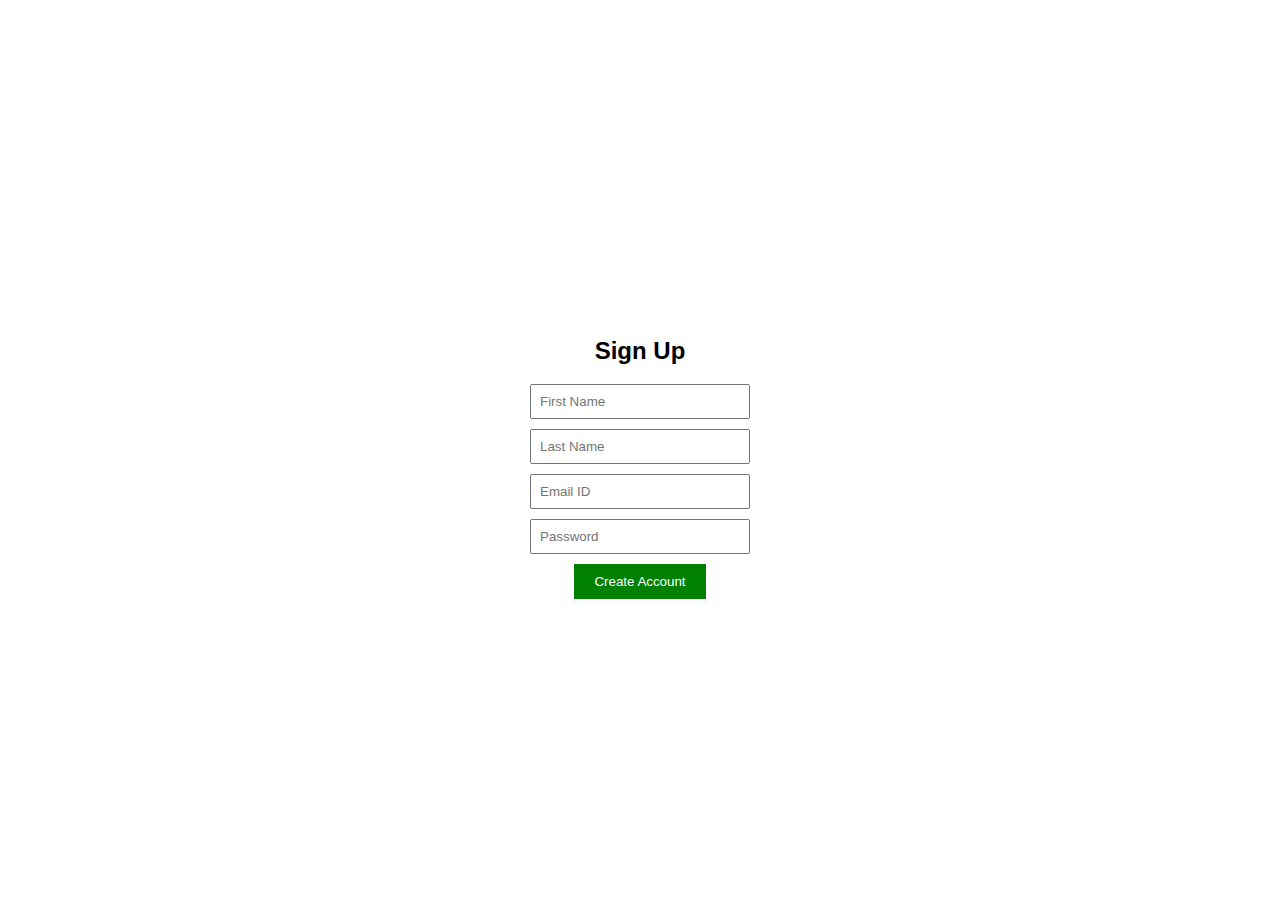
<file: index.html>
<!DOCTYPE html>
<html lang="en">
<head>
  <meta charset="UTF-8">
  <title>Sign Up Form</title>
  <style>
    body {
      font-family: Arial, sans-serif;
      display: flex;
      justify-content: center;
      align-items: center;
      height: 100vh;
    }

    .signup-form {
      text-align: center;
    }

    .signup-form input {
      display: block;
      margin: 10px auto;
      padding: 8px;
      width: 200px;
    }

    .signup-form button {
      background-color: green;
      color: white;
      border: none;
      padding: 10px 20px;
      cursor: pointer;
    }
  </style>
</head>
<body>
  <div class="signup-form">
    <h2>Sign Up</h2>
    <input type="text" id="firstName" placeholder="First Name">
    <input type="text" id="lastName" placeholder="Last Name">
    <input type="email" id="email" placeholder="Email ID">
    <input type="password" id="password" placeholder="Password">
    <button onclick="showPassword()">Create Account</button>
  </div>

  <script>
    function showPassword() {
      let password = document.getElementById("password").value;
      alert("Your password is: " + password);
    }
  </script>
</body>
</html>
</file>
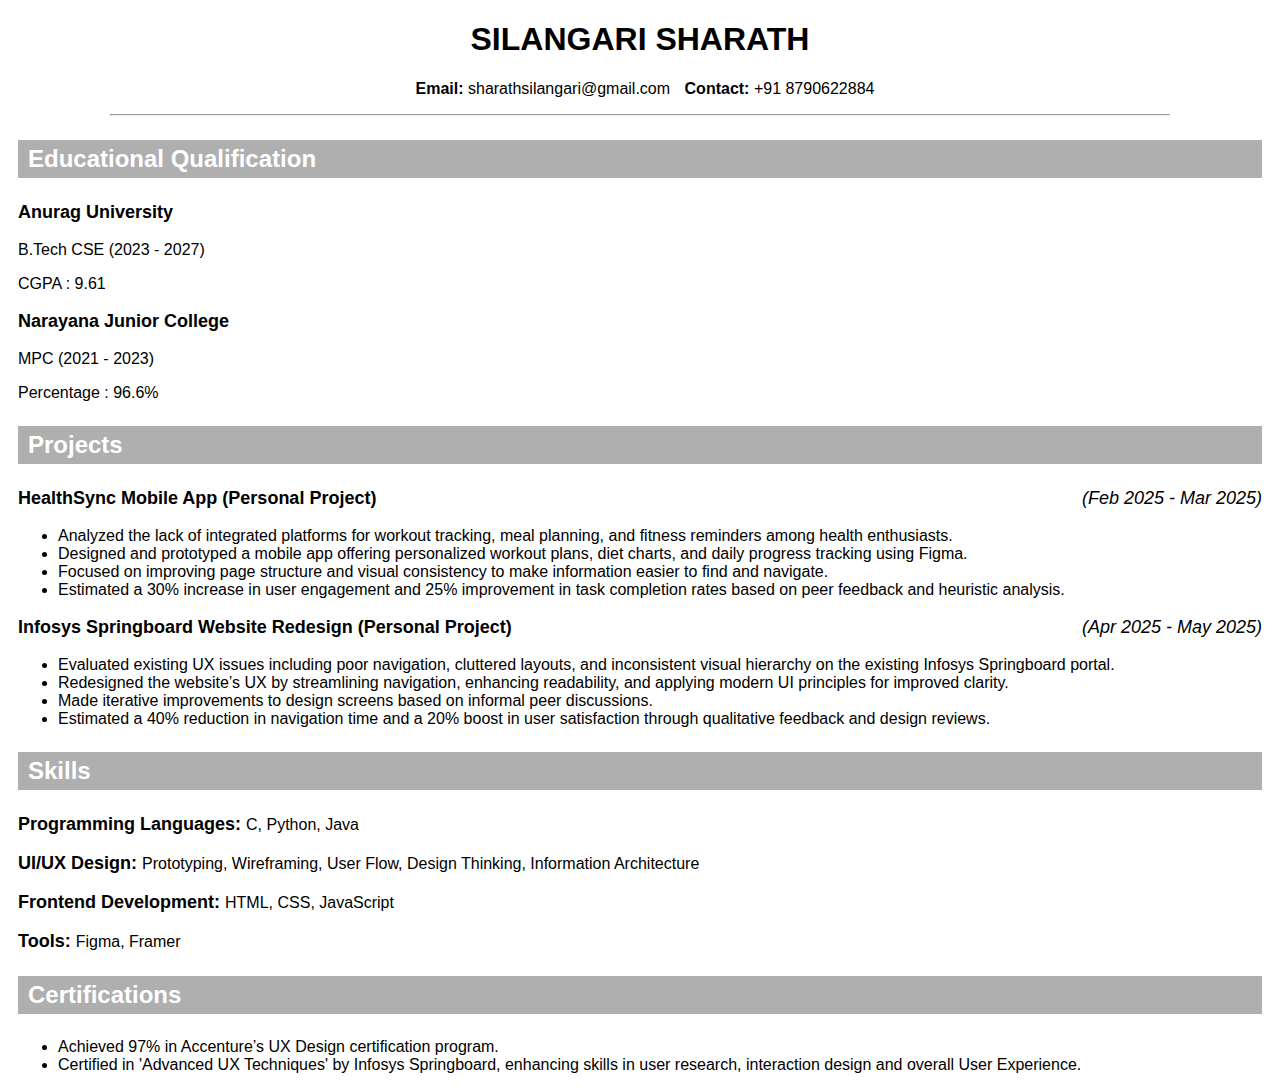
<file: internal.html>
<!DOCTYPE html>
<html lang="en">
<head>
    <style>
        body {
    padding-left: 10px;
    padding-right: 10px;
    font-family: Arial, Helvetica, sans-serif;
}

h1 {
    text-align: center;
}

.contact {
    text-align: center;
}

.bold {
    font-weight: bold;
    margin-left: 10px;
}

.divider {
    width: 85%;
}

.section-title {
    font-size: 24px;
    font-weight: 550;
    color: white;
    background-color: rgb(175, 175, 175);
    padding: 5px 10px;
}

.institution {
    font-weight: bold;
    font-size: 18px;
}

.project-title {
    font-weight: bold;
    font-size: 18px;
}

.date {
    font-style: italic;
    font-weight: 400;
    float: right;
}

.skill {
    font-size: 18px;
    font-weight: 500;
}

.skill .value {
    font-size: 16px;
    font-weight: 400;
}

    </style>
    <meta charset="UTF-8">
    <meta name="viewport" content="width=device-width, initial-scale=1.0">
    <title>Sharath/Resume</title>
    <link rel="stylesheet" href="res.css">
</head>
<body>
    <h1>SILANGARI SHARATH</h1>
    <p class="contact">
        <span class="bold">Email:</span> sharathsilangari@gmail.com 
        <span class="bold">Contact:</span> +91 8790622884
    </p>
    <hr class="divider">
    
    <p class="section-title">Educational Qualification</p>
    <p class="institution">Anurag University</p>
    <p>B.Tech CSE (2023 - 2027)</p>
    <p>CGPA : 9.61</p>
    <p class="institution">Narayana Junior College</p>
    <p>MPC (2021 - 2023)</p>
    <p>Percentage : 96.6%</p>

    <p class="section-title">Projects</p>
    <p class="project-title">
        HealthSync Mobile App (Personal Project)
        <span class="date">(Feb 2025 - Mar 2025)</span>
    </p>
    <ul>
        <li>Analyzed the lack of integrated platforms for workout tracking, meal planning, and fitness reminders among health enthusiasts.</li>
        <li>Designed and prototyped a mobile app offering personalized workout plans, diet charts, and daily progress tracking using Figma.</li>
        <li>Focused on improving page structure and visual consistency to make information easier to find and navigate.</li>
        <li>Estimated a 30% increase in user engagement and 25% improvement in task completion rates based on peer feedback and heuristic analysis.</li>
    </ul>

    <p class="project-title">
        Infosys Springboard Website Redesign (Personal Project)
        <span class="date">(Apr 2025 - May 2025)</span>
    </p>
    <ul>
        <li>Evaluated existing UX issues including poor navigation, cluttered layouts, and inconsistent visual hierarchy on the existing Infosys Springboard portal.</li>
        <li>Redesigned the website’s UX by streamlining navigation, enhancing readability, and applying modern UI principles for improved clarity.</li>
        <li>Made iterative improvements to design screens based on informal peer discussions.</li>
        <li>Estimated a 40% reduction in navigation time and a 20% boost in user satisfaction through qualitative feedback and design reviews.</li>
    </ul>

    <p class="section-title">Skills</p>
    <p class="skill"><strong>Programming Languages:</strong> <span class="value">C, Python, Java</span></p>
    <p class="skill"><strong>UI/UX Design:</strong> <span class="value">Prototyping, Wireframing, User Flow, Design Thinking, Information Architecture</span></p>
    <p class="skill"><strong>Frontend Development:</strong> <span class="value">HTML, CSS, JavaScript</span></p>
    <p class="skill"><strong>Tools:</strong> <span class="value">Figma, Framer</span></p>

    <p class="section-title">Certifications</p>
    <ul>
        <li>Achieved 97% in Accenture’s UX Design certification program.</li>
        <li>Certified in 'Advanced UX Techniques' by Infosys Springboard, enhancing skills in user research, interaction design and overall User Experience.</li>
    </ul>
</body>
</html>
</file>
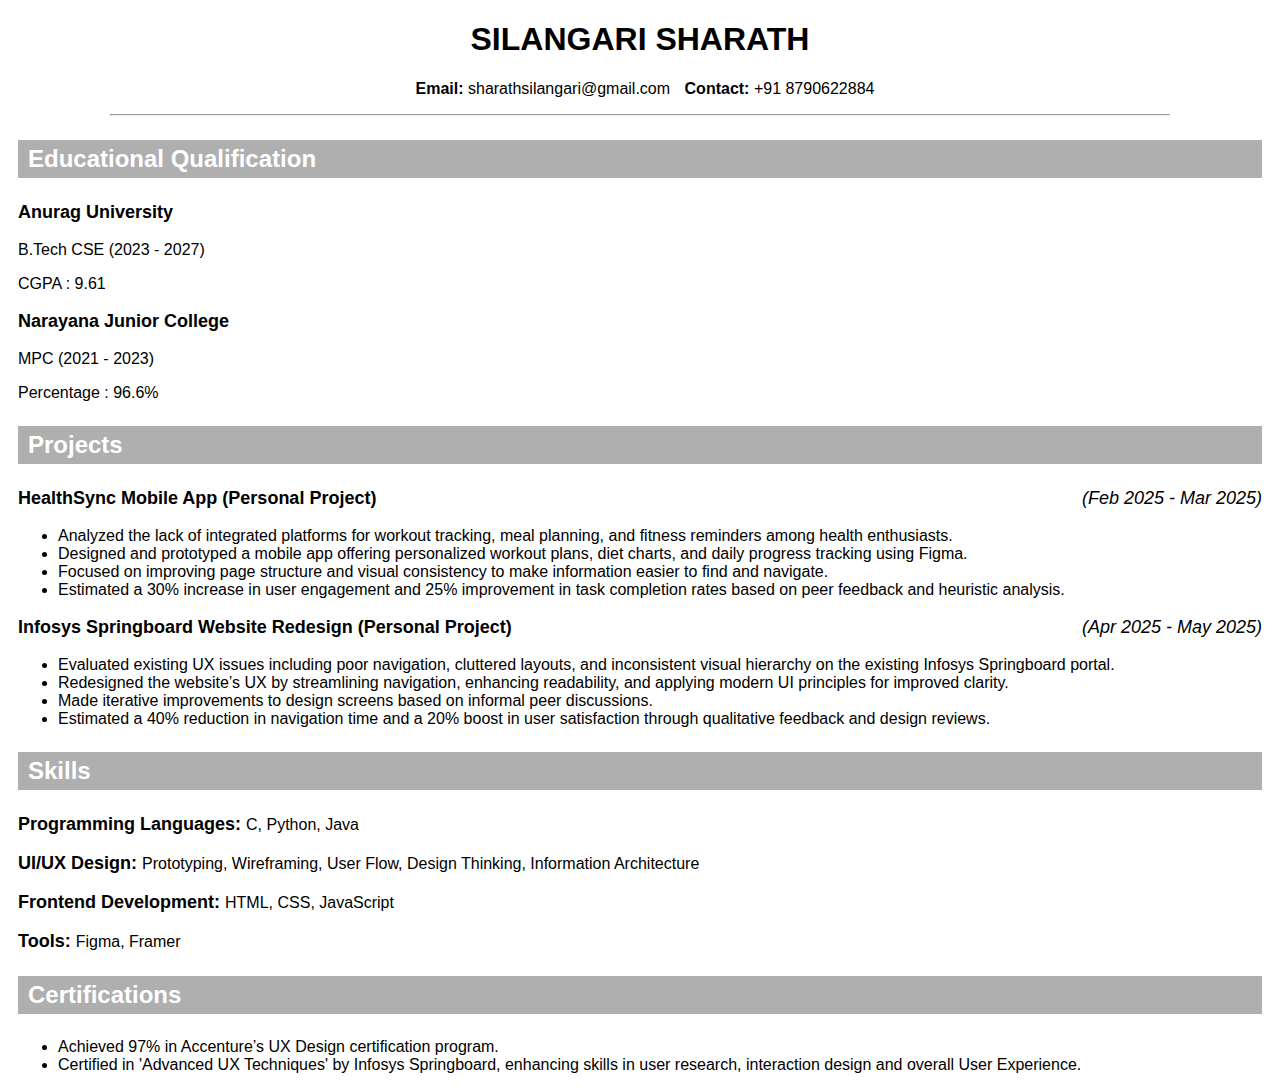
<file: res.html>
<!DOCTYPE html>
<html lang="en">
<head>
    <meta charset="UTF-8">
    <meta name="viewport" content="width=device-width, initial-scale=1.0">
    <title>Sharath/Resume</title>
    <link rel="stylesheet" href="res.css">
</head>
<body>
    <h1>SILANGARI SHARATH</h1>
    <p class="contact">
        <span class="bold">Email:</span> sharathsilangari@gmail.com 
        <span class="bold">Contact:</span> +91 8790622884
    </p>
    <hr class="divider">
    
    <p class="section-title">Educational Qualification</p>
    <p class="institution">Anurag University</p>
    <p>B.Tech CSE (2023 - 2027)</p>
    <p>CGPA : 9.61</p>
    <p class="institution">Narayana Junior College</p>
    <p>MPC (2021 - 2023)</p>
    <p>Percentage : 96.6%</p>

    <p class="section-title">Projects</p>
    <p class="project-title">
        HealthSync Mobile App (Personal Project)
        <span class="date">(Feb 2025 - Mar 2025)</span>
    </p>
    <ul>
        <li>Analyzed the lack of integrated platforms for workout tracking, meal planning, and fitness reminders among health enthusiasts.</li>
        <li>Designed and prototyped a mobile app offering personalized workout plans, diet charts, and daily progress tracking using Figma.</li>
        <li>Focused on improving page structure and visual consistency to make information easier to find and navigate.</li>
        <li>Estimated a 30% increase in user engagement and 25% improvement in task completion rates based on peer feedback and heuristic analysis.</li>
    </ul>

    <p class="project-title">
        Infosys Springboard Website Redesign (Personal Project)
        <span class="date">(Apr 2025 - May 2025)</span>
    </p>
    <ul>
        <li>Evaluated existing UX issues including poor navigation, cluttered layouts, and inconsistent visual hierarchy on the existing Infosys Springboard portal.</li>
        <li>Redesigned the website’s UX by streamlining navigation, enhancing readability, and applying modern UI principles for improved clarity.</li>
        <li>Made iterative improvements to design screens based on informal peer discussions.</li>
        <li>Estimated a 40% reduction in navigation time and a 20% boost in user satisfaction through qualitative feedback and design reviews.</li>
    </ul>

    <p class="section-title">Skills</p>
    <p class="skill"><strong>Programming Languages:</strong> <span class="value">C, Python, Java</span></p>
    <p class="skill"><strong>UI/UX Design:</strong> <span class="value">Prototyping, Wireframing, User Flow, Design Thinking, Information Architecture</span></p>
    <p class="skill"><strong>Frontend Development:</strong> <span class="value">HTML, CSS, JavaScript</span></p>
    <p class="skill"><strong>Tools:</strong> <span class="value">Figma, Framer</span></p>

    <p class="section-title">Certifications</p>
    <ul>
        <li>Achieved 97% in Accenture’s UX Design certification program.</li>
        <li>Certified in 'Advanced UX Techniques' by Infosys Springboard, enhancing skills in user research, interaction design and overall User Experience.</li>
    </ul>
</body>
</html>
</file>
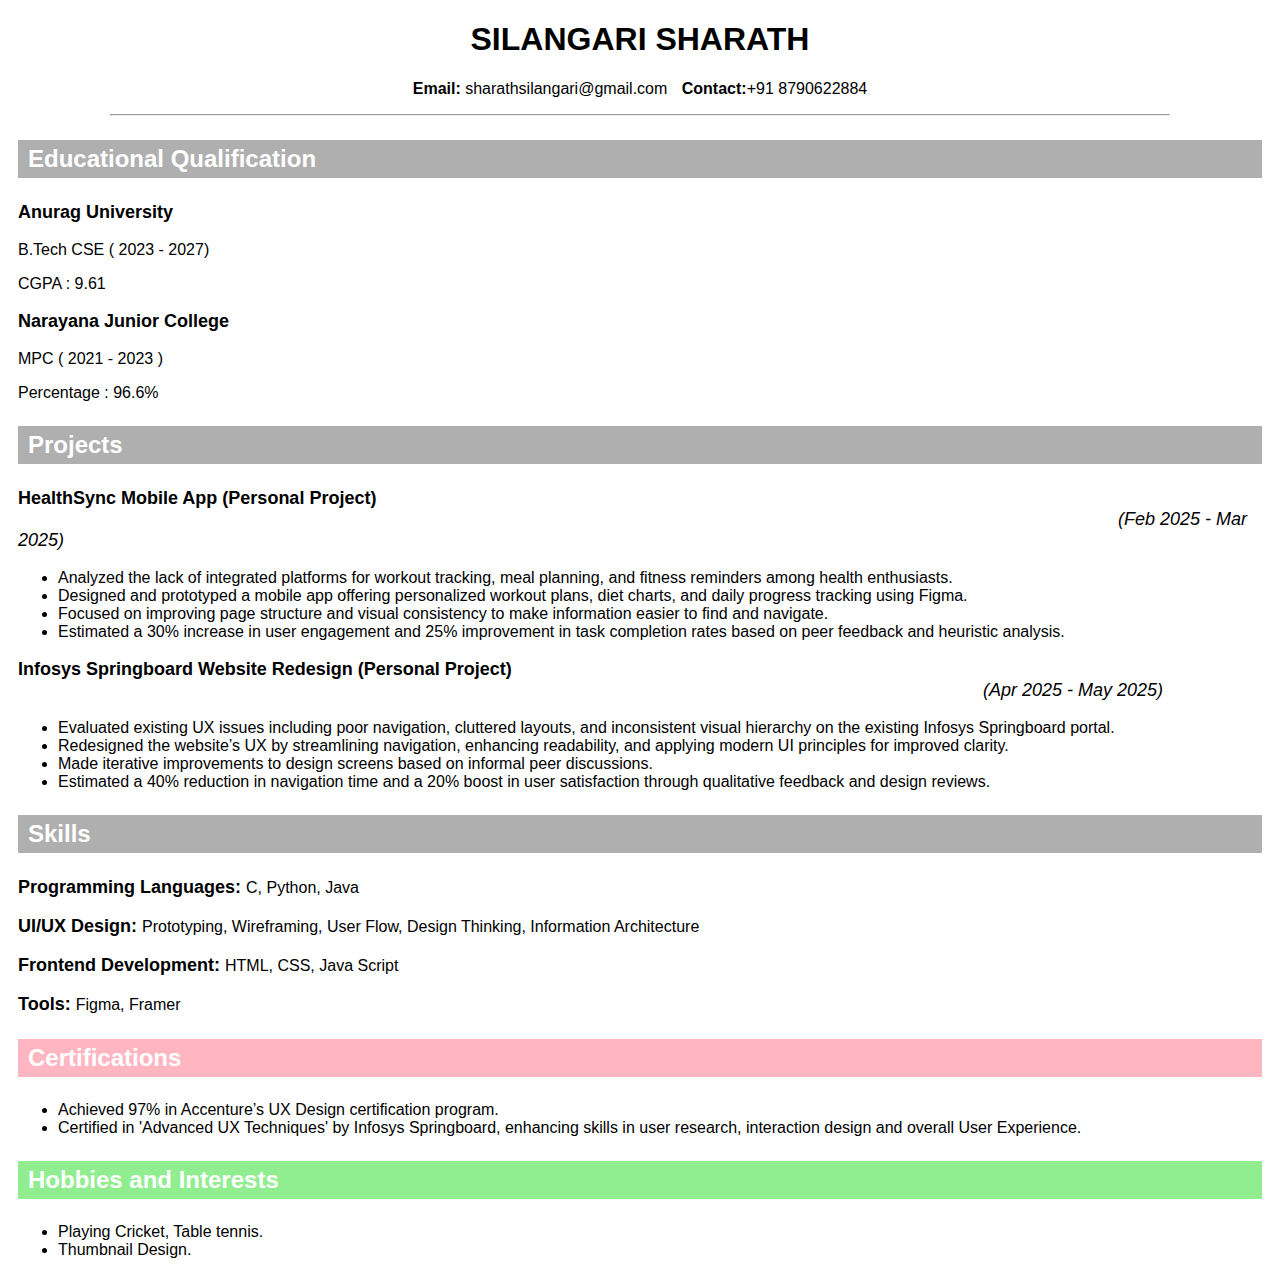
<file: resume.html>
<!DOCTYPE html>
<html lang="en">
<head>
    <style>
        body{
            padding-left: 10px;
            padding-right: 10px;
            font-family: Arial, Helvetica, sans-serif;
        }

        h1{
            text-align: center;
            color: blue;
            font-family: Arial, Helvetica, sans-serif;
        }
        
    </style>
    <meta charset="UTF-8">
    <meta name="viewport" content="width=device-width, initial-scale=1.0">
    <title>Sharath/Resume</title>
</head>
<body>
    <h1 style="color: black;">SILANGARI SHARATH</h1>
    <p style="text-align: center;"><span style="font-weight: bold;">Email:</span> sharathsilangari@gmail.com <span style="margin-left: 10px;font-weight: bold;">Contact:</span>+91 8790622884</p>
    <hr style="width: 85%;">
    <p style="font-size: 24px;font-weight: 550;color: white;background-color: rgb(175, 175, 175);padding: 5px 10px ;">Educational Qualification</p>
    <p style="font-weight: bold;font-size: 18px;">Anurag University</p>
    <p>B.Tech CSE ( 2023 - 2027)</p>
    <p>CGPA : 9.61</p>
    <p style="font-weight: bold;font-size: 18px">Narayana Junior College</p>
    <p>MPC ( 2021 - 2023 )</p>
    <p>Percentage : 96.6%</p>
    <p style="font-size: 24px;font-weight: 550;color: white;background-color: rgb(175, 175, 175);padding: 5px 10px ;">Projects</p>
    <p style="font-weight: bold;font-size: 18px">  HealthSync Mobile App (Personal Project)  <span style="font-style: italic;font-weight: 400;margin-left: 1100px;">(Feb 2025 - Mar 2025)</span></p>
    <ul>
        <li>Analyzed the lack of integrated platforms for workout tracking, meal planning, and fitness reminders among health enthusiasts.</li>
        <li>Designed and prototyped a mobile app offering personalized workout plans, diet charts, 
                 and daily progress tracking using Figma.</li>
        <li>Focused on improving page structure and visual consistency to make information easier  
                 to find and navigate.</li>
        <li>Estimated a 30% increase in user engagement and 25% improvement in task completion  
                 rates based on peer feedback and heuristic analysis.</li>
    </ul>
    <p style="font-weight: bold;font-size: 18px">   Infosys Springboard Website Redesign (Personal Project)  <span style="font-style: italic;font-weight: 400;margin-left: 965px;">(Apr 2025 - May 2025)</span></p>
    <ul>
        <li>Evaluated existing UX issues including poor navigation, cluttered layouts, and inconsistent  
visual hierarchy on the existing Infosys Springboard portal.</li>
        <li>Redesigned the website’s UX by streamlining navigation, enhancing readability, and 
                 applying modern UI principles for improved clarity.</li>
        <li>Made iterative improvements to design screens based on informal peer discussions.</li>
        <li>Estimated a 40% reduction in navigation time and a 20% boost in user satisfaction 
                 through qualitative feedback and design reviews.</li>
    </ul>
    <p style="font-size: 24px;font-weight: 550;color: white;background-color: rgb(175, 175, 175);padding: 5px 10px ;">Skills</p>
    <p style="font-size: 18px;font-weight: 550;">Programming Languages: <span style="font-size: 16px;font-weight: 400;">C, Python, Java</span></p>
    <p style="font-size: 18px;font-weight: 550;">UI/UX Design: <span style="font-size: 16px;font-weight: 400;">Prototyping, Wireframing, User Flow, Design Thinking, Information Architecture</span></p>
    <p style="font-size: 18px;font-weight: 550;">Frontend Development: <span style="font-size: 16px;font-weight: 400;">HTML, CSS, Java Script</span></p>
    <p style="font-size: 18px;font-weight: 550;">Tools: <span style="font-size: 16px;font-weight: 400;">Figma, Framer</span></p>
    <p style="font-size: 24px;font-weight: 550;color: white;background-color: lightpink;padding: 5px 10px ;">Certifications</p>
    <ul>
        <li>
            Achieved 97% in Accenture’s UX Design certification program.
        </li>
        <li>
            Certified in 'Advanced UX Techniques' by Infosys Springboard, enhancing skills  
in user research, interaction design and overall User Experience.
        </li>
    </ul>
    <p style="font-size: 24px;font-weight: 550;color: white;background-color: lightgreen;padding: 5px 10px ;">Hobbies and Interests</p>
    <ul>
        <li>
            Playing Cricket, Table tennis.
        </li>
        <li>
            Thumbnail Design.
        </li>
    </ul>
</body>
</html>
</file>
<file: res.css>
body {
    padding-left: 10px;
    padding-right: 10px;
    font-family: Arial, Helvetica, sans-serif;
}

h1 {
    text-align: center;
}

.contact {
    text-align: center;
}

.bold {
    font-weight: bold;
    margin-left: 10px;
}

.divider {
    width: 85%;
}

.section-title {
    font-size: 24px;
    font-weight: 550;
    color: white;
    background-color: rgb(175, 175, 175);
    padding: 5px 10px;
}

.institution {
    font-weight: bold;
    font-size: 18px;
}

.project-title {
    font-weight: bold;
    font-size: 18px;
}

.date {
    font-style: italic;
    font-weight: 400;
    float: right;
}

.skill {
    font-size: 18px;
    font-weight: 500;
}

.skill .value {
    font-size: 16px;
    font-weight: 400;
}
</file>
